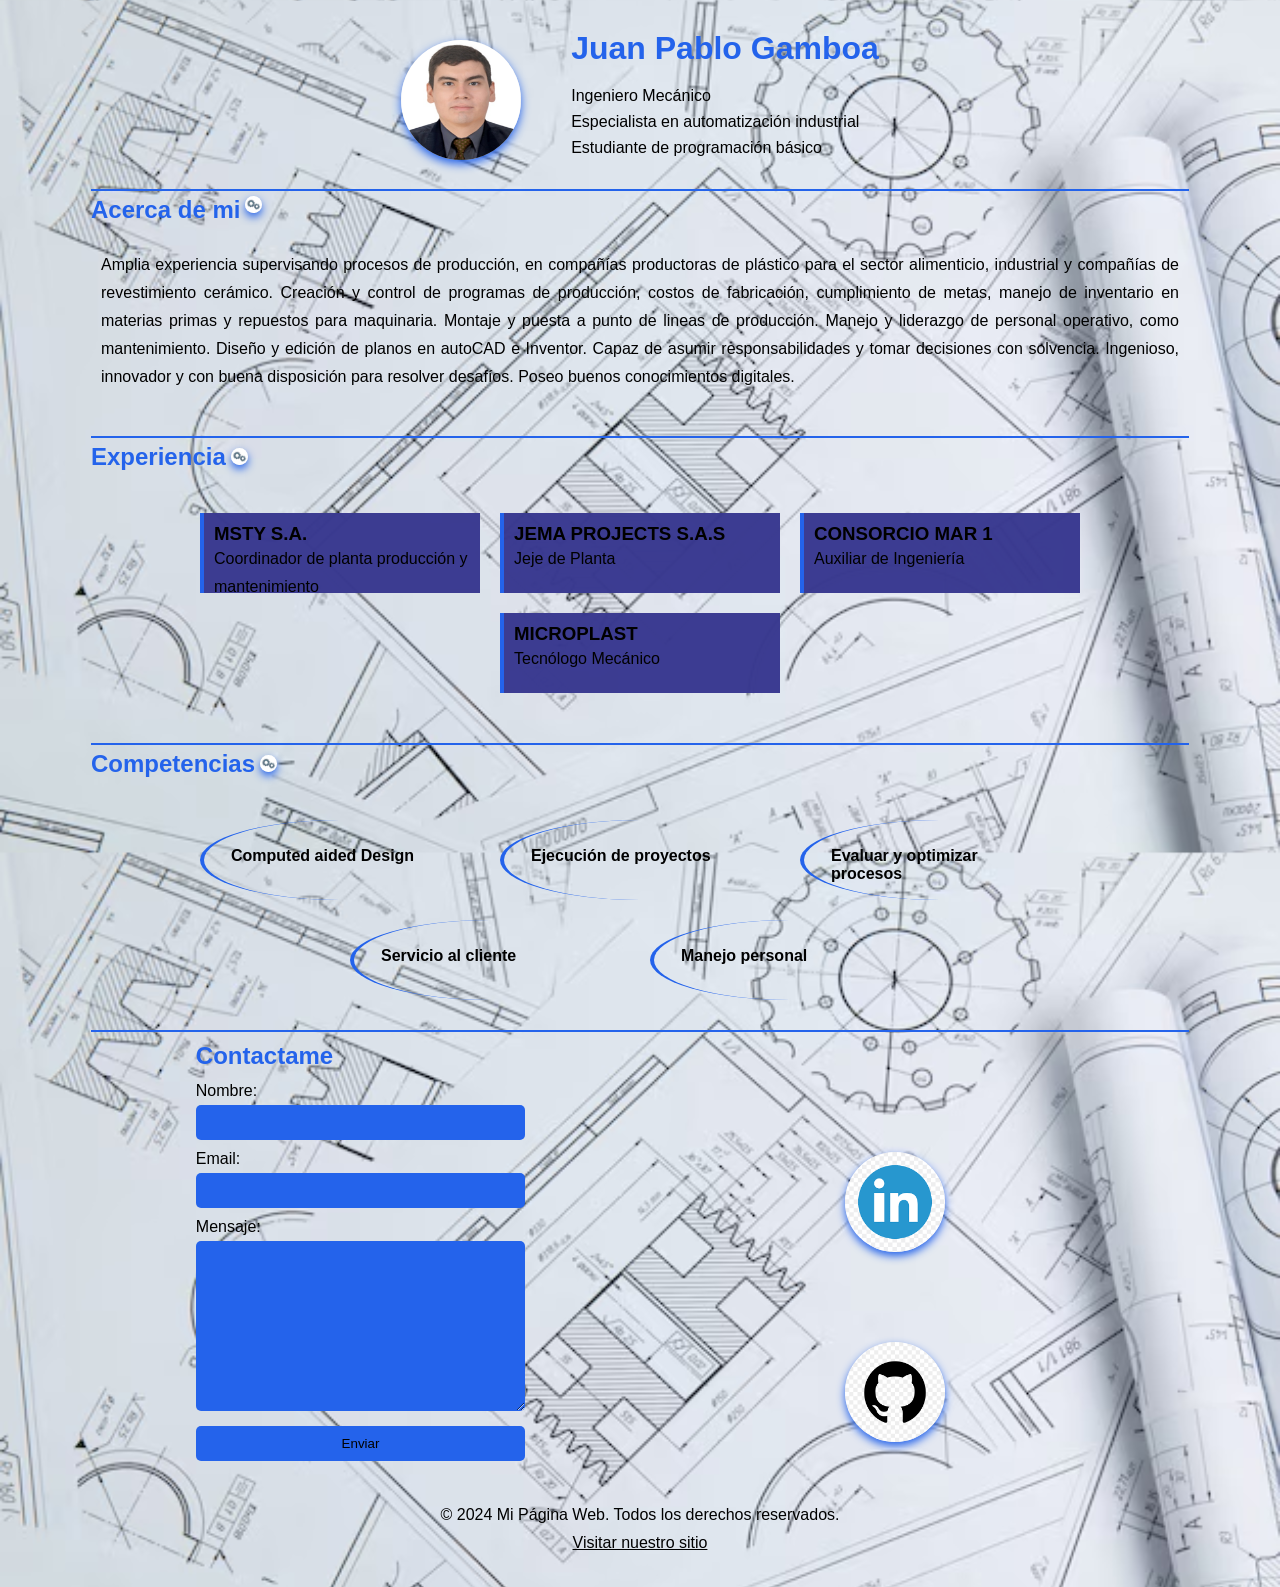
<file: index.html>
<!DOCTYPE html>
<html lang="en">
<head>
    <meta charset="UTF-8">
    <meta name="viewport" content="width=device-width, initial-scale=1.0">
    <title>PORTAFOLIO JPGS</title>
    <link rel="stylesheet" href="styles.css">
</head>
<body>
    <header>
        <div class="container">
            <div class="personal-data">
                <img
                    src="FOTO.PNG"
                    alt="Foto Perfil"
                    class="profile-pic"/>
                         

                <div class="info">
                    <h1>Juan Pablo Gamboa</h1>
                    <p>
                    <ul>
                    <li>Ingeniero Mecánico</li>
                    <li>Especialista en automatización industrial</li>
                    <li>Estudiante de programación básico</li>
                    </ul>
                    </p>
                </div>
        </div>
    <hr class="hr1"/>

        <section class="about-me">
            <div class="titulo">
                <h2>Acerca de mi</h2>

                <div class="support">
                    <img
                        src="engranaje.avif"
                        alt="Imágen de engranaje"
                        class="support-1"/>
                </div>

            </div>

            <p class="description">Amplia 
                experiencia supervisando  procesos de producción,
                en compañías productoras de plástico 
                para el sector alimenticio, industrial 
                y compañías de revestimiento 
                cerámico. Creación y control de 
                programas de producción, costos de 
                fabricación, cumplimiento de metas, 
                manejo de inventario en materias 
                primas y repuestos para maquinaria.  
                Montaje y puesta a punto de lineas 
                de producción. Manejo y liderazgo de 
                personal operativo, como 
                mantenimiento. Diseño y edición de 
                planos en autoCAD e Inventor. 
                Capaz de asumir responsabilidades 
                y tomar decisiones con solvencia. 
                Ingenioso, innovador y con buena 
                disposición para resolver desafíos. 
                Poseo buenos conocimientos 
                digitales.</p>
        </section>        

    </header>
    <hr/>
        <section class="experience">
            <div class="titulo1">
                <h2>Experiencia</h2>

            <div class="support">
                <img
                    src="engranaje.avif"
                    alt="Imágen de engranaje"
                    class="support-1"/>
            </div>
            </div>
                

        <div class="group">
            <div class="experience-item">
                <h3>MSTY S.A.</h3>
                <p>Coordinador de planta producción y mantenimiento</p>
            </div>
            <div class="experience-item">
                <h3>JEMA PROJECTS S.A.S</h3>
                <p>Jeje de Planta</p>
            </div>
            <div class="experience-item">
                <h3>CONSORCIO MAR 1</h3>
                <p>Auxiliar de Ingeniería</p>
            </div>
            <div class="experience-item">
                <h3>MICROPLAST</h3>
                <p>Tecnólogo Mecánico</p>
            </div>
        </div>
    </section>
    <hr />

    <section class="competence">
        <div class="titulo1">
            <h2>Competencias</h2>
            <div class="support">
            <img
                src="engranaje.avif"
                alt="Imágen de engranaje"
                class="support-1"/>
            </div>
        </div>
        <div class="group">
            <div class="competence-item">
                <h4>Computed aided Design</h4>
            </div>
            <div class="competence-item">
                <h4>Ejecución de proyectos</h4>                
            </div>
            <div class="competence-item">
                <h4>Evaluar y optimizar procesos</h4>                
            </div>
            <div class="competence-item">
                <h4>Servicio al cliente</h4>                
            </div>
            <div class="competence-item">
                <h4>Manejo personal</h4>                
            </div>
        </div>
      
   
    </section>
    <hr/>

    <section class="contact">

        <div class="contact-me">
        <h2>Contactame</h2>

        <form action="formulario">
            <label for="name">Nombre:</label>
            <input type="text" id="name" name="names" required>
            <label for="email">Email:</label>
            <input type="email" id="email" name="email" required>
            <label for="message">Mensaje:</label>
            <textarea name="message" id="message" cols="20" rows="10"></textarea>
            <button type="submit">Enviar</button>
            
        </form>
        </div>

        <div class="socialjobs">

            <a href="https://www.linkedin.com/in/juan-pablo-gamboa-sierra-a2908a201/" target="_blank"> <img src="linkedin.png" alt="imagen-linked">  
            </a>
            <a href="https://github.com/Jpablogs0427" target="_blank"> <img src="git.png" alt="imagen-git">
            </a>
        </div>
    </section>

    <footer>
        <div class="endpage">
            <p>&copy; 2024 Mi Página Web. Todos los derechos reservados.</p>
        <p><a href="https://www.ejemplo.com" style="color: black;">Visitar nuestro sitio</a></p>
        </div>
    </footer>
</body>


</html>
</file>
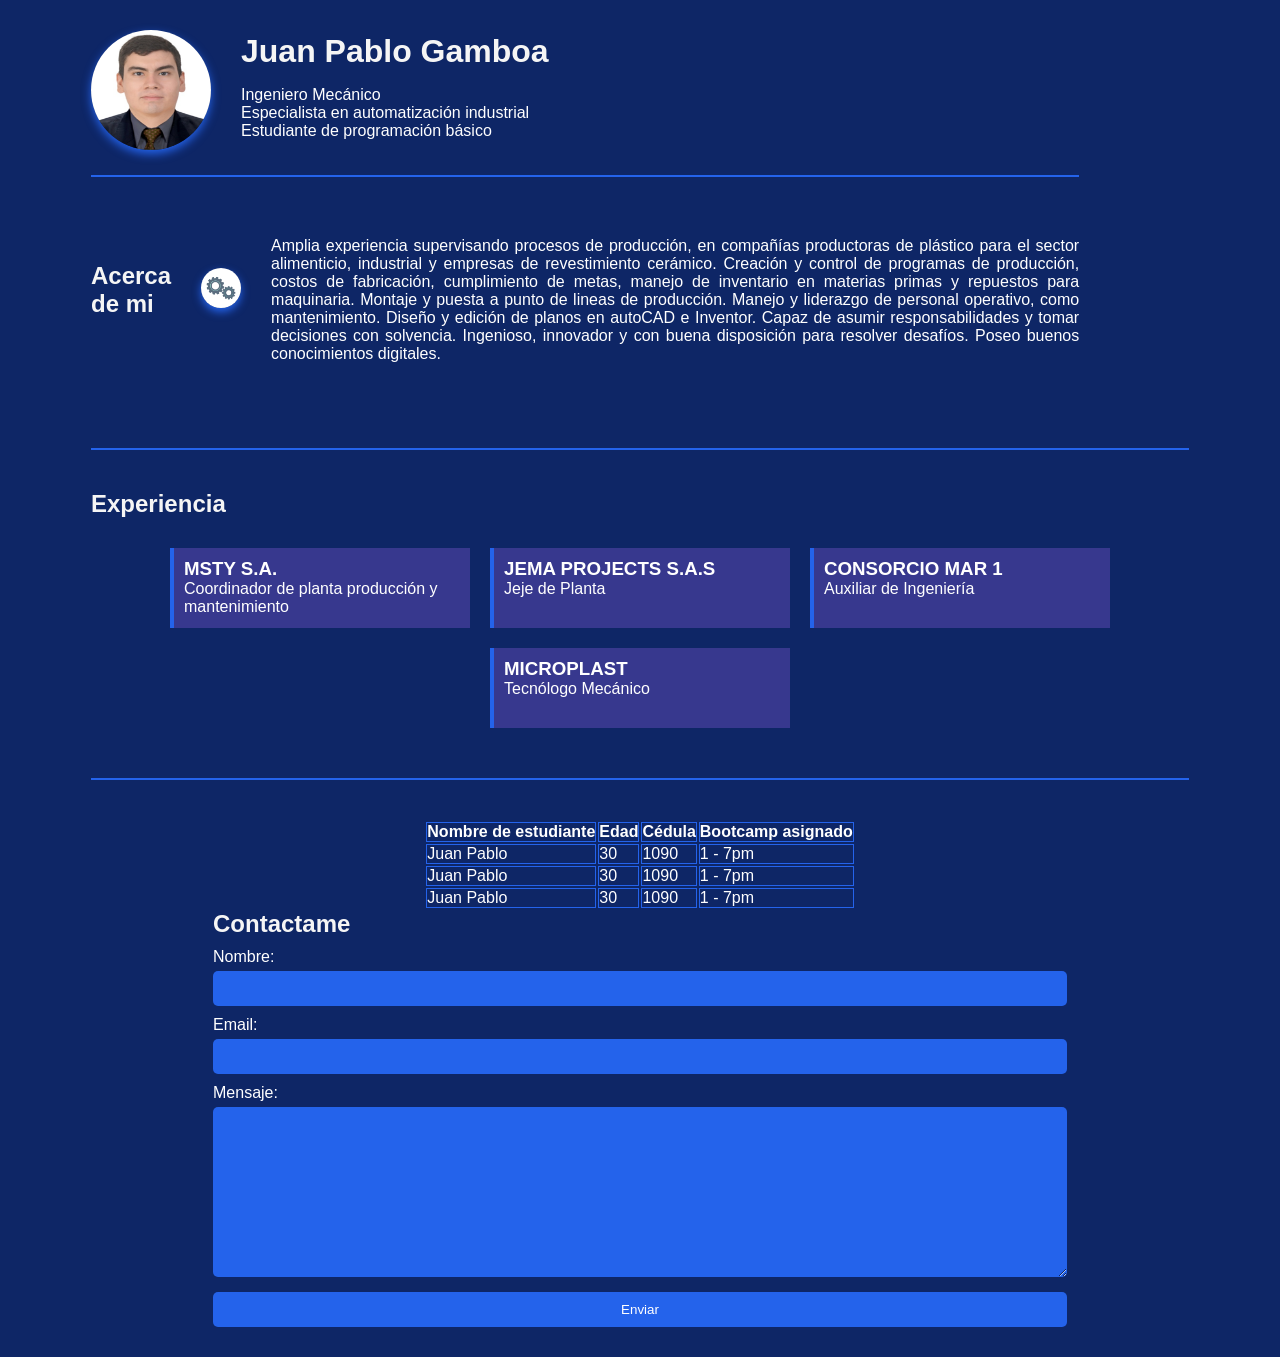
<file: index1.html>
<!DOCTYPE html>
<html lang="en">
<head>
    <meta charset="UTF-8">
    <meta name="viewport" content="width=device-width, initial-scale=1.0">
    <title>PORTAFOLIO JPGS</title>
    <link rel="stylesheet" href="style1.css">
</head>
<body>
    <header>
        <div class="container">
            <div class="personal-data">
                <img
                    src="FOTO.PNG"
                    alt="Foto Perfil"
                    class="profile-pic"/>
                         

                <div class="info">
                    <h1>Juan Pablo Gamboa</h1>
                    <p>
                        <ul>
                            <li>Ingeniero Mecánico</li>
                            <li>Especialista en automatización industrial</li>
                            <li>Estudiante de programación básico</li>
                        </ul>
                    </p>
                </div>
            
                
                
        </div>
    <hr/>

        <section class="about-me">
            <h2>Acerca de mi</h2>

            <div class="support">
                <img
                    src="engranaje.avif"
                    alt="Imágen de engranaje"
                    class="support-1"/>
            </div>
        

            <p class="description">Amplia 
                experiencia supervisando  procesos de producción,
                en compañías productoras de plástico 
                para el sector alimenticio, industrial 
                y empresas de revestimiento 
                cerámico. Creación y control de 
                programas de producción, costos de 
                fabricación, cumplimiento de metas, 
                manejo de inventario en materias 
                primas y repuestos para maquinaria.  
                Montaje y puesta a punto de lineas 
                de producción. Manejo y liderazgo de 
                personal operativo, como 
                mantenimiento. Diseño y edición de 
                planos en autoCAD e Inventor. 
                Capaz de asumir responsabilidades 
                y tomar decisiones con solvencia. 
                Ingenioso, innovador y con buena 
                disposición para resolver desafíos. 
                Poseo buenos conocimientos 
                digitales.</p>
        </div>

    </header>
    <hr/>
    <section class="experience">
        <h2>Experiencia</h2>

        <div class="group">
            <div class="experience-item">
                <h3>MSTY S.A.</h3>
                <p>Coordinador de planta producción y mantenimiento</p>
            </div>
            <div class="experience-item">
                <h3>JEMA PROJECTS S.A.S</h3>
                <p>Jeje de Planta</p>
            </div>
            <div class="experience-item">
                <h3>CONSORCIO MAR 1</h3>
                <p>Auxiliar de Ingeniería</p>
            </div>
            <div class="experience-item">
                <h3>MICROPLAST</h3>
                <p>Tecnólogo Mecánico</p>
            </div>
        </div>
    </section>
    <hr />

    <section class="data">
        <table class="tabla">
            <tr>
                <th>Nombre de estudiante</th>
                <th>Edad</th>
                <th>Cédula</th>
                <th>Bootcamp asignado</th>

            </tr>
            <tr>
                <td>Juan Pablo</td>
                <td>30</td>
                <td>1090</td>
                <td>1 - 7pm</td>
            </tr>
            <tr>
                <td>Juan Pablo</td>
                <td>30</td>
                <td>1090</td>
                <td>1 - 7pm</td>
            </tr>
            <tr>
                <td>Juan Pablo</td>
                <td>30</td>
                <td>1090</td>
                <td>1 - 7pm</td>
            </tr>

        </table>
    </section>

    <section class="contact">
        <h2>Contactame</h2>

        <form action="">
            <label for="name">Nombre:</label>
            <input type="text" id="name" name="names">
            <label for="email">Email:</label>
            <input type="email" id="email" name="email">
            <label for="message">Mensaje:</label>
            <textarea name="message" id="message" cols="20" rows="10"></textarea>
            <button type="submit">Enviar</button>
            
        </form>
    </section>

    
    
</body>
</html>
</file>
<file: styles.css>
/* Reseteo Estilos*/
*{
    margin: 0;
    padding: 0;
    box-sizing: border-box;
    font-family: Arial, Helvetica, sans-serif;
}

body{

    background-color: #0e2666;
    background-image: url("fondo3.avif");
    background-size: 100%;
    /* background-repeat: cover; */
    color: #000;
    display: flex;
    flex-direction: column;
    align-items: center;
    padding: 30px;
}

header{
    text-align:center;
    margin-bottom: 30px;
    width: 90%
}

.personal-data{
    width: 100%;
    display: flex;
    flex-direction: row;
    justify-content: center;
    align-items: center;
    gap: 50px;
    margin-bottom: 20px;
}

.info{
    display: flex;
    flex-direction: column;
    align-items: flex-start;
    gap: 8px;
}

li{
    line-height: 26px;
}

.about-me{
    width: 100%;
    display: flex;
    flex-direction: column;
    gap: 5px;
    margin-bottom: 5px;  
    margin-top: 5px;
}

p{
    line-height:28px;
}

.titulo{

    display: flex;
    align-items: flex-start;
    gap: 5px;
    justify-content: flex-start;
}

ul{
    list-style-type: none;
    text-align: left;
}

.profile-pic{
    width: 120px;
    height: 120px;
    border-radius: 50%;
    box-shadow: 0px 4px 10px #2463eb;
    transition: transform 0.3s;

}


.profile-pic:hover{
    transform: scale(1.2);
}

.support-1{
    
    gap: 20px;
    width: 17px;
    height: 17px;
    border-radius: 50%;
    box-shadow: 0px 4px 8px #2463eb;
    transition: transform 0.3s;
}

.support-1:hover{
    transform: scale(1.2);
}

h1{
    color:#2463eb;
}

.description{
    margin-top: 10px;
    text-align: justify;
    padding: 10px;
    }

.experience{    
    width: 90%;
    display: flex;
    flex-direction: column;
    justify-content: flex-start;
    align-items:flex-start;
    gap: 10px;
    margin-bottom: 50px;
    margin-top:5px;
}

.titulo1{
    display: flex;
    align-items: center;
    gap: 5px;
    justify-content: flex-start;
}

h2{
    color:#2463eb;
    text-align: start;

    display: inline-block; /* Hace que el título se comporte como un bloque en línea */
      position: relative; /* Necesario para colocar la línea correctamente */
      padding-bottom: 2px; /* Espacio entre el texto y la línea */
    }

    h2:hover::after {
      content: ''; /* Necesario para crear un pseudo-elemento vacío */
      position: absolute; /* Posiciona la línea debajo del título */
      left: 0;
      bottom: 0;
      width: 100%; /* Hace que la línea ocupe todo el ancho del título */
      height: 2px; /* Grosor de la línea */
      background-color: #000;

}

h4{
    transition: transform 0.3s ease;
    }
  
    h4:hover{
        transform: rotate(10deg); /* Rota el título 10 grados */
      
}

.hr1{
    width: 100%;
}
hr{
    border: 1px solid #2463eb ;
    width: 90%;
    
}
.group{
    width: 100%;
    display: flex;
    flex-direction: row;
    flex-wrap: wrap;
    justify-content: center;
    gap: 20px;
    align-items: center;
    margin-top: 30px;
}
.experience-item{

    background-color: rgba(57, 57, 144, 0.978);
    padding: 10px;
    border-left: 4px solid #2463eb;
    width: 280px;
    height: 80px;
    align-items: center;
    justify-content: center;
}

.competence{
    width: 90%;
    display: flex;
    flex-direction: column;
    justify-content: flex-start;
    align-items:flex-start;
    gap: 10px;
    margin-bottom: 30px;
    margin-top:5px;
}

.competence-item{
    padding: 27px;
    border-left: 4px solid #2463eb;
    width: 280px;
    height: 80px;
    align-items: center;
    justify-content: flex-start;
    border-radius: 90%;
}

.experience-item:hover{
    background-color: rgb(152, 118, 152);
}

.contact-me{
    align-items: center;
    width: 30%;
    margin-left: 10px;
    margin: 10px;
}

.socialjobs{
 width: 50%;
}

.socialjobs img {
    
    width: 100px;
    height: 100     px;
    border-radius: 50%;
    box-shadow: 0px 4px 8px #2463eb;
    display: flex;
    justify-content: space-between;
    align-items: center;
    margin-top: 90px;
    margin-left: 300px; 
}

socialjobs:hover{
    box-shadow: 0 8px 16px rgba(240, 3, 3, 0.2);
}

.contact{
    
    width: 90%;
    display: flex;
    flex-direction: row;
    justify-content: center;
    align-items:center;
    gap: 10px;
    margin-bottom: 10px;
}

form{

    display: flex;
    flex-direction: column;
}

label{
    margin-top: 10px;
    margin-bottom: 5px;
}

input,textarea{
    padding: 10px;
    border: none;
    border-radius: 5px;
    background-color:  #2463eb;
    color: black;
}

button{
    background-color: #2463eb;
    color: black;
    border-radius: 5px;
    margin-top: 15px;
    padding: 10px;
    border: none;
    cursor: pointer;
}

button:hover{
    box-shadow: 0 8px 16px rgba(240, 3, 3, 0.2);
}

td,th{
    border: 1px solid #2463eb;
}

.data{
    display: flex;
    margin-bottom: 40px;
}

.endpage{
    margin-top: 20px;
    text-align: center;
}
</file>
<file: style1.css>
/* Reseteo Estilos*/
*{
    margin: 0;
    padding: 0;
    box-sizing: border-box;
    font-family: Arial, Helvetica, sans-serif;
}

body{

    background-color: #0e2666;
    color: white;
    display: flex;
    flex-direction: column;
    align-items: center;
    padding: 30px;

}


header{
    text-align: center;
    margin-bottom: 60px;
    width: 90%;

}



.personal-data{
    width: 90%;
    display: flex;
    flex-direction: row;
    justify-content: flex-start;
    align-items: center;
    gap: 30px;
    margin-bottom: 25px;
   
}


.about-me{
    width: 90%;
    display: flex;
    flex-direction: row;
    justify-content: flex-start;
    align-items: center;
    gap: 30px;
    margin-bottom: 25px;
   
}


.info{
    display: flex;
    flex-direction: column;
    align-items: flex-start;
    gap: 8px;

}

ul{
    list-style-type: none;
    text-align: left;
}

.profile-pic{
    width: 120px;
    height: 120px;
    border-radius: 50%;
    box-shadow: 0px 4px 10px #2463eb;
    transition: transform 0.3s;

}


.profile-pic:hover{
    transform: scale(1.2);
}

.support-1{
    
    gap: 20px;
    width: 40px;
    height: 40px;
    border-radius: 50%;
    box-shadow: 0px 4px 8px #2463eb;
    transition: transform 0.3s;
    
}
    

.support-1:hover{
    transform: scale(1.2);
}

h1{
    color:whitesmoke;
}

.description{
    margin-top:20px;
    text-align: justify;
    

}

.experience{
    margin-bottom: 50px;
    width: 90%;

}

h2{
    color:whitesmoke;
    text-align: start;

}

hr{
    border: 1px solid #2463eb ;
    width: 90%;
    margin-bottom: 40px;

}

.group{

    display: flex;
    flex-direction: row;
    flex-wrap: wrap;
    justify-content: center;
    gap: 20px;
    align-items: center;
    margin-top: 30px;

}

.experience-item{

    background-color: rgba(57, 57, 144, 0.978);
    padding: 10px;
    border-left: 4px solid #2463eb;
    width: 300px;
    height: 80px;
    


}

.experience-item:hover{
    background-color: violet;

}

.contact{
    width: 70%;
}

form{

    display: flex;
    flex-direction: column;
}

label{
    margin-top: 10px;
    margin-bottom: 5px;
}

input,textarea{
    padding: 10px;
    border: none;
    border-radius: 5px;
    background-color:  #2463eb;
    color: white;

}

button{
    background-color: #2463eb;
    color: white;
    border-radius: 5px;
    margin-top: 15px;
    padding: 10px;
    border: none;
    cursor: pointer;
}

button:hover{

}

td,th{
    border: 1px solid #2463eb;
}
</file>
